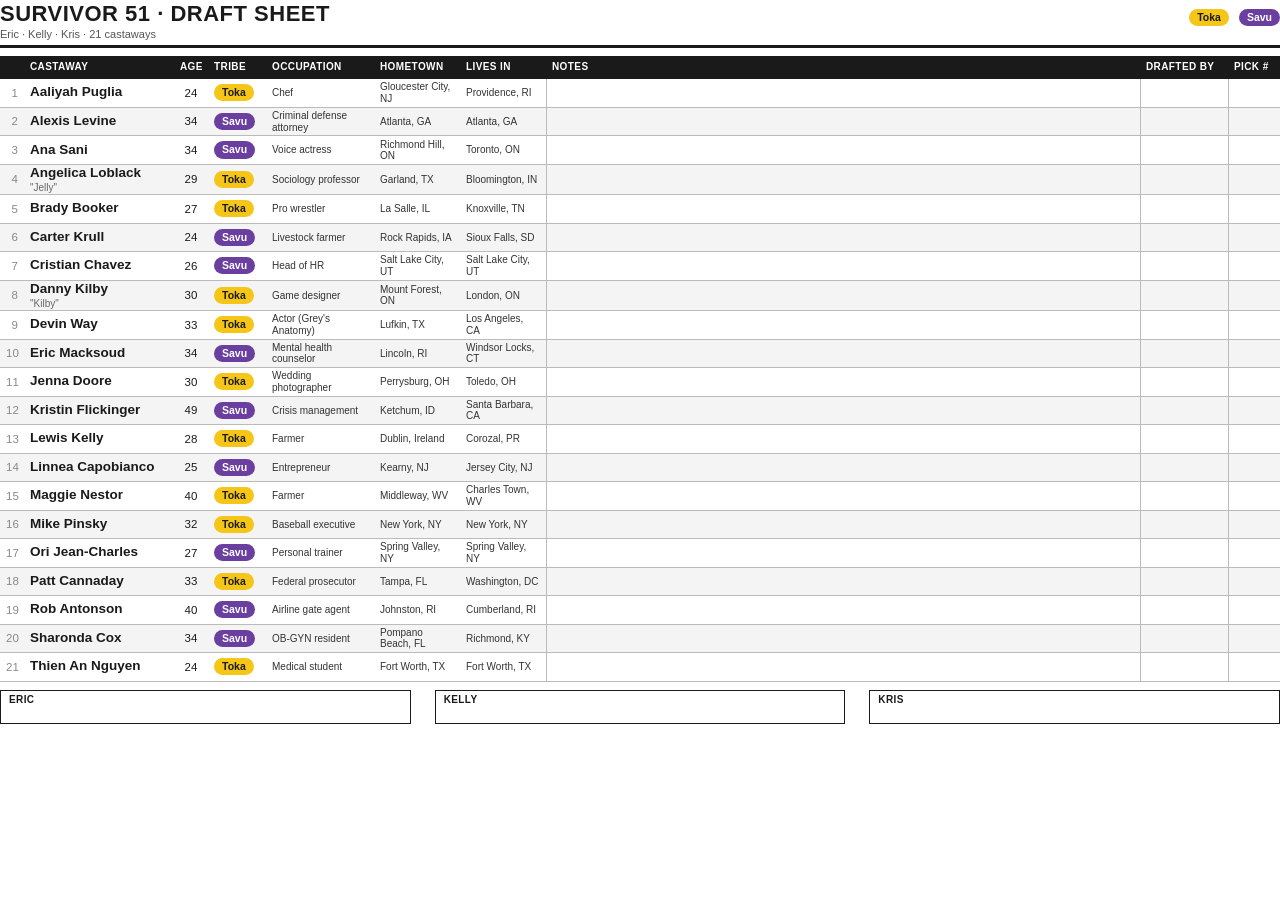
<file: data/seasons/51/draft-sheet.html>
<!doctype html>
<html lang="en">
<head>
<meta charset="utf-8">
<title>Survivor 51 Draft Sheet</title>
<style>
  @page { size: letter landscape; margin: 0.4in; }
  * { box-sizing: border-box; -webkit-print-color-adjust: exact; print-color-adjust: exact; }
  body { margin: 0; font: 11.5px/1.25 "Segoe UI", Arial, sans-serif; color: #1a1a1a; background: #fff; }
  header { display: flex; align-items: baseline; justify-content: space-between; border-bottom: 3px solid #1a1a1a; padding-bottom: 4px; margin-bottom: 8px; }
  h1 { margin: 0; font-size: 22px; letter-spacing: .5px; }
  .sub { font-size: 11px; color: #555; }
  .legend span { display: inline-block; margin-left: 10px; font-weight: 600; }
  table { width: 100%; border-collapse: collapse; table-layout: fixed; }
  th { white-space: nowrap; text-align: left; font-size: 10px; text-transform: uppercase; letter-spacing: .4px; background: #1a1a1a; color: #fff; padding: 5px 6px; }
  td { padding: 0 6px; height: 28.5px; border-bottom: 1px solid #bbb; vertical-align: middle; }
  tr:nth-child(even) td { background: #f4f4f4; }
  .num { width: 22px; color: #888; text-align: right; }
  .name b { font-size: 13.5px; white-space: nowrap; }
  .name small { display: block; color: #666; font-size: 10px; }
  .age { width: 34px; text-align: center; }
  .tribe { width: 62px; }
  .chip { display: inline-block; padding: 2px 8px; border-radius: 10px; font-weight: 700; font-size: 10.5px; }
  .Toka { background: #f5c518; color: #1a1a1a; }
  .Savu { background: #6b3fa0; color: #fff; }
  .info { font-size: 10px; line-height: 1.15; color: #333; }

  .notes { border-left: 1px solid #bbb; }
  .blank { width: 105px; border-left: 1px solid #bbb; }
  .pick { width: 46px; border-left: 1px solid #bbb; }
  footer { margin-top: 8px; display: flex; gap: 24px; font-size: 11px; }
  footer div { flex: 1; border: 1px solid #1a1a1a; padding: 3px 8px; height: 34px; }
  footer b { display: block; font-size: 10px; text-transform: uppercase; letter-spacing: .4px; }
</style>
</head>
<body>
<header>
  <div><h1>SURVIVOR 51 &middot; DRAFT SHEET</h1><div class="sub">Eric &middot; Kelly &middot; Kris &middot; 21 castaways</div></div>
  <div class="legend"><span class="chip Toka">Toka</span><span class="chip Savu">Savu</span></div>
</header>
<table>
  <colgroup><col style="width:24px"><col style="width:150px"><col style="width:34px"><col style="width:58px"><col style="width:108px"><col style="width:86px"><col style="width:86px"><col><col style="width:88px"><col style="width:52px"></colgroup>
  <thead><tr><th></th><th>Castaway</th><th>Age</th><th>Tribe</th><th>Occupation</th><th>Hometown</th><th>Lives in</th><th>Notes</th><th>Drafted by</th><th>Pick #</th></tr></thead>
  <tbody id="rows"></tbody>
</table>
<footer>
  <div><b>Eric</b></div><div><b>Kelly</b></div><div><b>Kris</b></div>
</footer>
<script>
const cast = [
  ["Aaliyah Puglia","Aaliyah",24,"Toka","Chef","Gloucester City, NJ","Providence, RI"],
  ["Ana Sani","Ana",34,"Savu","Voice actress","Richmond Hill, ON","Toronto, ON"],
  ["Brady Booker","Brady",27,"Toka","Pro wrestler","La Salle, IL","Knoxville, TN"],
  ["Patt Cannaday","Patt",33,"Toka","Federal prosecutor","Tampa, FL","Washington, DC"],
  ["Jenna Doore","Jenna",30,"Toka","Wedding photographer","Perrysburg, OH","Toledo, OH"],
  ["Lewis Kelly","Lewis",28,"Toka","Farmer","Dublin, Ireland","Corozal, PR"],
  ["Danny Kilby","Kilby",30,"Toka","Game designer","Mount Forest, ON","London, ON"],
  ["Angelica Loblack","Jelly",29,"Toka","Sociology professor","Garland, TX","Bloomington, IN"],
  ["Maggie Nestor","Maggie",40,"Toka","Farmer","Middleway, WV","Charles Town, WV"],
  ["Thien An Nguyen","Thien An",24,"Toka","Medical student","Fort Worth, TX","Fort Worth, TX"],
  ["Mike Pinsky","Mike",32,"Toka","Baseball executive","New York, NY","New York, NY"],
  ["Devin Way","Devin",33,"Toka","Actor (Grey's Anatomy)","Lufkin, TX","Los Angeles, CA"],
  ["Rob Antonson","Rob",40,"Savu","Airline gate agent","Johnston, RI","Cumberland, RI"],
  ["Linnea Capobianco","Linnea",25,"Savu","Entrepreneur","Kearny, NJ","Jersey City, NJ"],
  ["Cristian Chavez","Cristian",26,"Savu","Head of HR","Salt Lake City, UT","Salt Lake City, UT"],
  ["Sharonda Cox","Sharonda",34,"Savu","OB-GYN resident","Pompano Beach, FL","Richmond, KY"],
  ["Kristin Flickinger","Kristin",49,"Savu","Crisis management","Ketchum, ID","Santa Barbara, CA"],
  ["Ori Jean-Charles","Ori",27,"Savu","Personal trainer","Spring Valley, NY","Spring Valley, NY"],
  ["Carter Krull","Carter",24,"Savu","Livestock farmer","Rock Rapids, IA","Sioux Falls, SD"],
  ["Alexis Levine","Alexis",34,"Savu","Criminal defense attorney","Atlanta, GA","Atlanta, GA"],
  ["Eric Macksoud","Eric",34,"Savu","Mental health counselor","Lincoln, RI","Windsor Locks, CT"],
];
cast.sort((a, b) => a[0].localeCompare(b[0]));
document.getElementById("rows").innerHTML = cast.map(([name, nick, age, tribe, job, home, lives], i) => `
  <tr><td class="num">${i + 1}</td>
  <td class="name"><b>${name}</b>${!name.startsWith(nick) ? `<small>"${nick}"</small>` : ""}</td>
  <td class="age">${age}</td><td class="tribe"><span class="chip ${tribe}">${tribe}</span></td>
  <td class="info occ">${job}</td><td class="info home">${home}</td><td class="info home">${lives}</td><td class="notes"></td><td class="blank"></td><td class="pick"></td></tr>`).join("");
</script>
</body>
</html>
</file>
